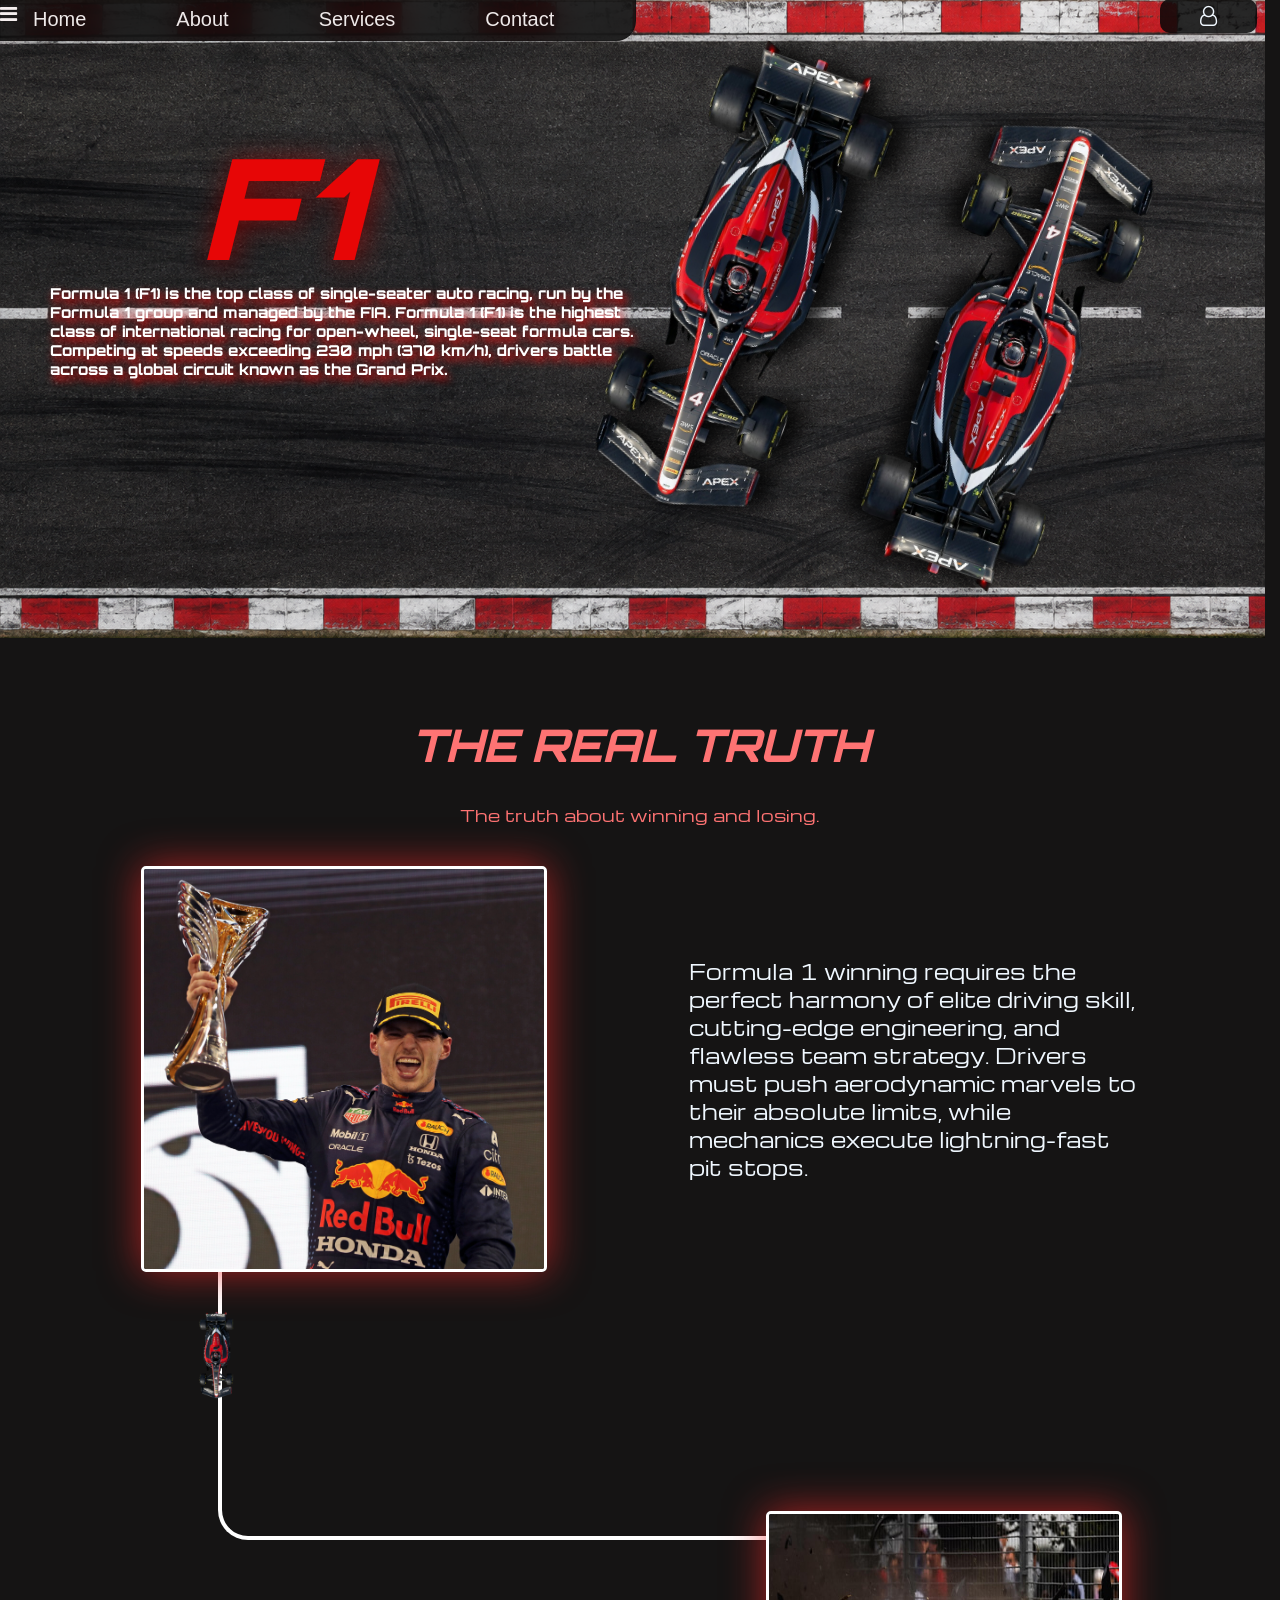
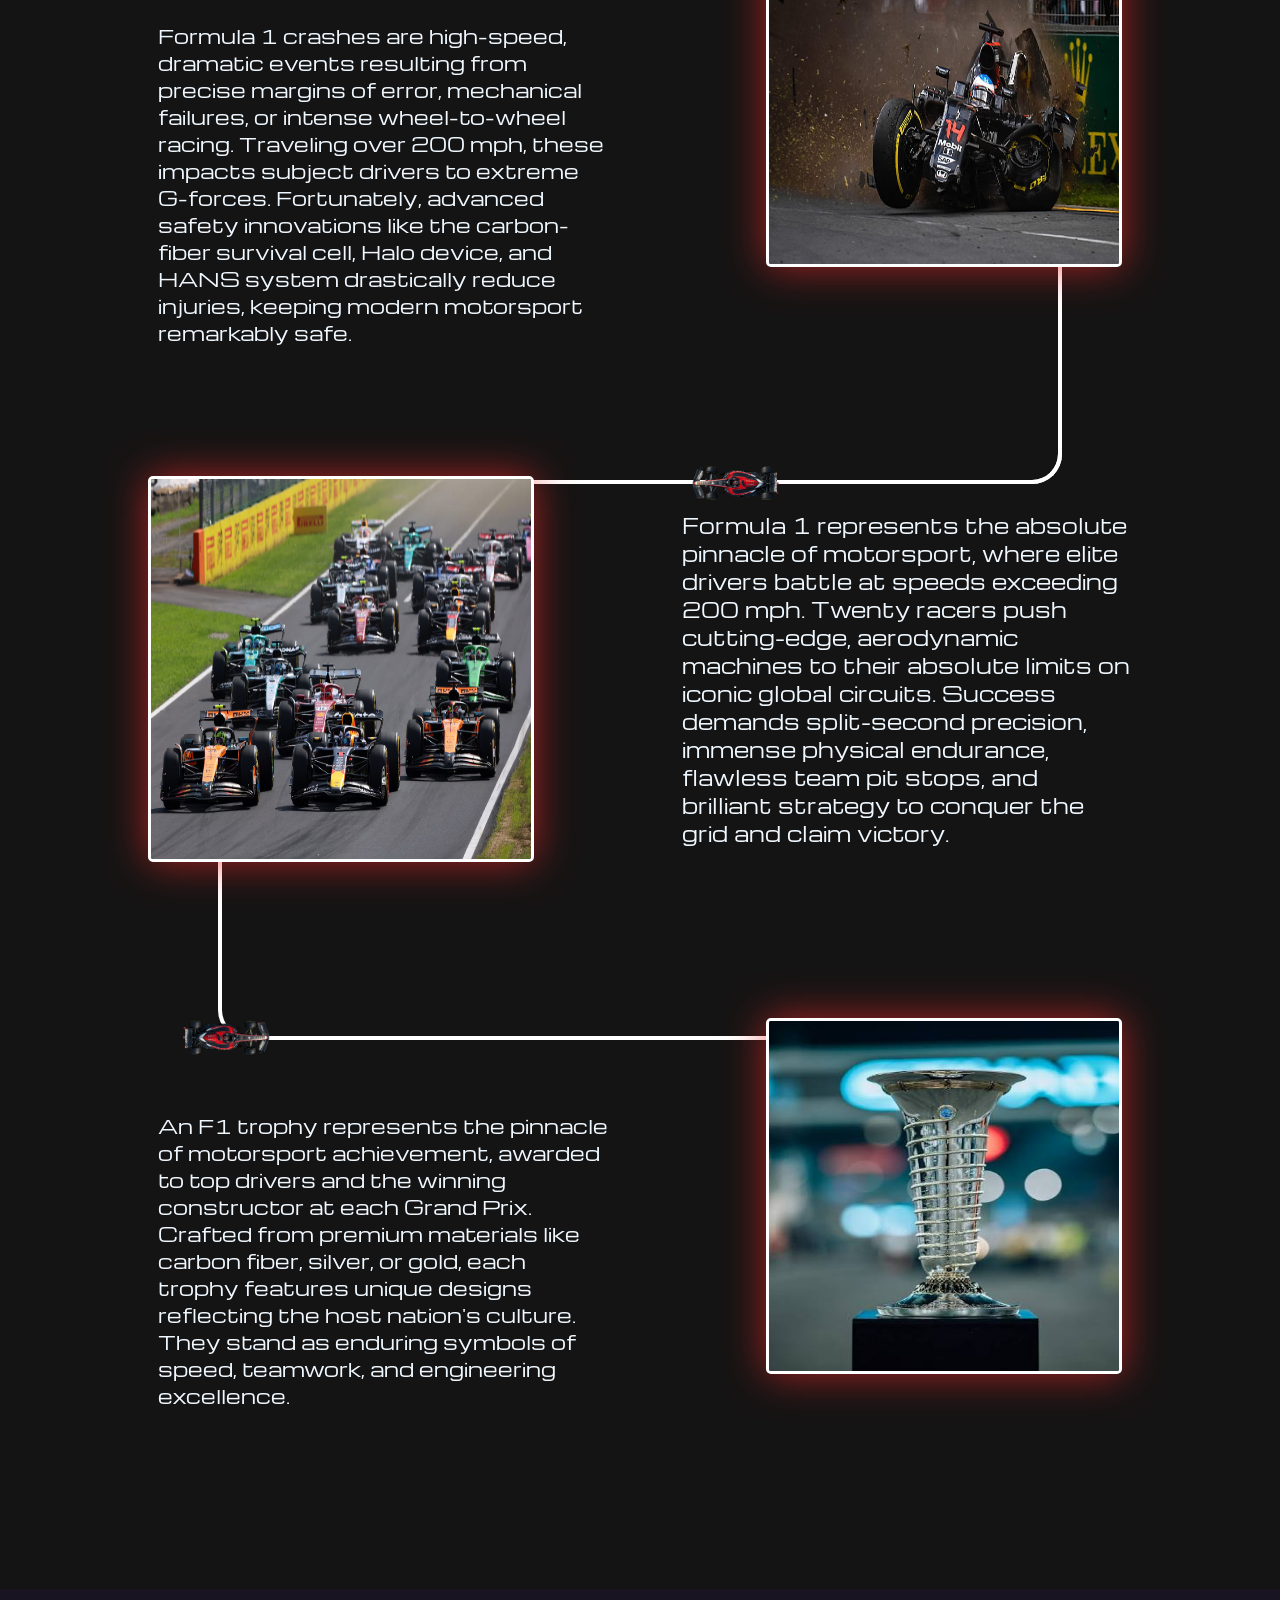
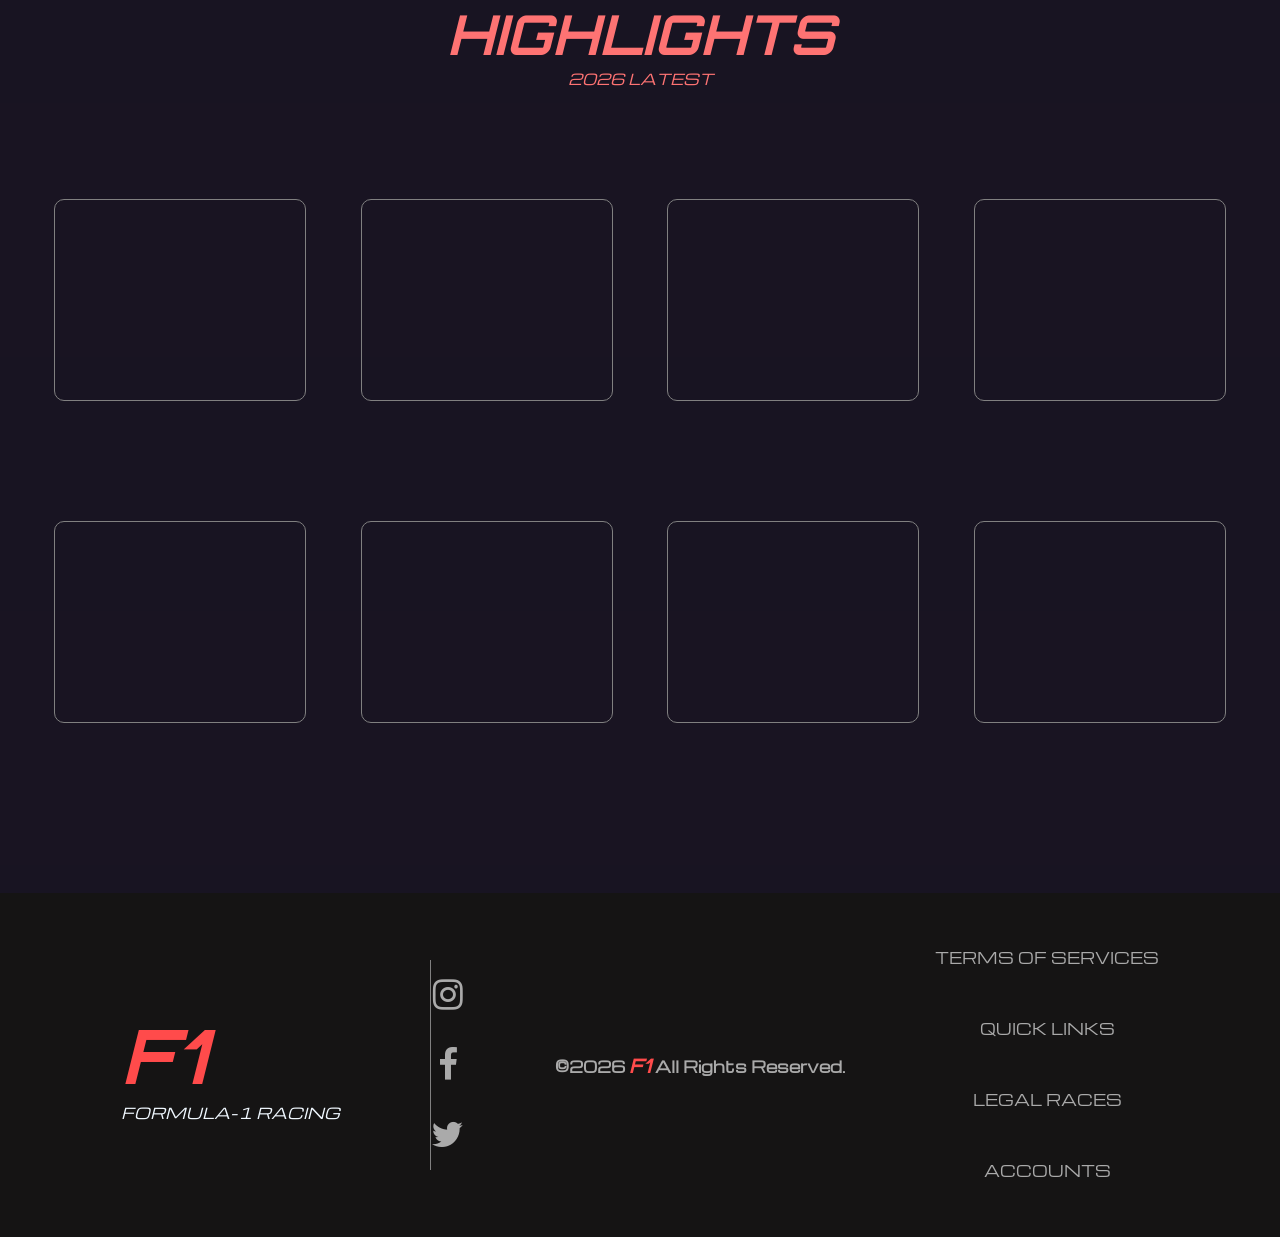
<file: index.html>
<!doctype html>
<html lang="eng">
  <head>
    <link rel="preconnect" href="https://fonts.googleapis.com" />
    <link rel="preconnect" href="https://fonts.gstatic.com" crossorigin />
    <link rel="preconnect" href="https://fonts.googleapis.com" />
    <link rel="preconnect" href="https://fonts.gstatic.com" crossorigin />
    <link
      href="https://fonts.googleapis.com/css2?family=Michroma&display=swap"
      rel="stylesheet"
    />

    <link rel="preconnect" href="https://fonts.googleapis.com" />
    <link rel="preconnect" href="https://fonts.gstatic.com" crossorigin />
    <link
      href="https://fonts.googleapis.com/css2?family=Michroma&family=Orbitron:wght@400..900&display=swap"
      rel="stylesheet"
    />

    <link
      href="https://fonts.googleapis.com/css2?family=Poppins:ital,wght@0,100;0,200;0,300;0,400;0,500;0,600;0,700;0,800;0,900;1,100;1,200;1,300;1,400;1,500;1,600;1,700;1,800;1,900&display=swap"
      rel="stylesheet"
    />
    <link href="style.css" rel="stylesheet" />
    <link
      rel="website icon"
      type="#"
      href="[data-uri]"
    />
    <link
      rel="stylesheet"
      href="https://cdnjs.cloudflare.com/ajax/libs/font-awesome/4.7.0/css/font-awesome.min.css"
    />

    <title>F-ONE| ALL ABOUT F1 RACING</title>
    <meta charset="UTF-8" />
    <meta name="viewport" content="width=device-width, initial-scale=1.0" />
  </head>
  <body class="hero-body">
    <!-- Bootstrap Links -->
    <script src="https://cdn.jsdelivr.net/npm/@popperjs/core@2.11.8/dist/umd/popper.min.js"></script>
    <script src="https://cdn.jsdelivr.net/npm/bootstrap@5.3.8/dist/js/bootstrap.min.js"></script>

    <script>
      const tooltipTriggerList = document.querySelectorAll(
        '[data-bs-toggle="tooltip"]',
      );
      const tooltipList = [...tooltipTriggerList].map(
        (el) => new bootstrap.Tooltip(el),
      );
    </script>

    <!--=========================================================================
                  HERO HEADER SECTION START
=================================================================================-->
    <section class="hero-header">
      <div class="hero-header-content">
        <nav>
          <ul class="nav-links">
            <li><a href="index.html" class="item-nav">Home</a></li>
            <li><a href="#" class="item-nav">About</a></li>
            <li><a href="#" class="item-nav">Services</a></li>
            <li><a href="#" class="item-nav">Contact</a></li>
          </ul>
        </nav>
      </div>
      <div class="account">
        <button id="loginBtn"><i class="fa fa-user-o"></i></button>

        <div class="login-overlay" id="loginPopup">
          <div class="login-box">
            <button class="close-btn" id="closeBtn">&times;</button>

            <h2>Welcome Back</h2>
            <p>Login to continue</p>

            <form>
              <input type="email" placeholder="Email" required />

              <input type="password" placeholder="Password" required />

              <button type="submit" class="login-submit">LOGIN</button>
            </form>

            <a href="#">Forgot Password?</a>

            <p class="signup">
              Don't have an account?
              <a href="sign-up.html">Sign Up</a>
            </p>
          </div>
        </div>
      </div>
    </section>
    <section>
      <div class="nav-icon">
        <i class="fa fa-bars" id="barsOpn" onclick="openNav()"></i>
      </div>
      <div class="scnd-nav" id="scndNav">
        <i class="fa fa-times" id="backBtn" onclick="closeNav()"></i>
        <ul id="scndNavLinks">
          <li><a href="#">News</a></li>
          <li><a href="#">Teams</a></li>
          <li><a href="#">Drivers</a></li>
          <li><a href="#">Schedule</a></li>
          <li><a href="#">Standings</a></li>
        </ul>
      </div>
    </section>

    <!--=========================================================================
                  HERO HEADER SECTION END
=================================================================================-->

    <!--=============================================================
    HERO IMG SECTION START
    ===================================================================-->
    <div>
      <img src="ASSETS/hero img.png" class="hero-img" />
      <h1 class="hello">F1</h1>
      <p class="hello-p" width="200">
        Formula 1 (F1) is the top class of single-seater auto racing, run by the
        Formula 1 group and managed by the FIA. Formula 1 (F1) is the highest
        class of international racing for open-wheel, single-seat formula cars.
        Competing at speeds exceeding 230 mph (370 km/h), drivers battle across
        a global circuit known as the Grand Prix.
      </p>

      <img src="ASSETS/race car.png" class="race-car" />
      <img src="ASSETS/race car.png" class="race-car-2" />
    </div>
    <!--=============================================================
    HERO IMG SECTION START
    ===================================================================-->

    <!--=============================================================
                      ABOUT SECTION START
    ===================================================================-->
    <div class="about-content">
      <h1>THE REAL TRUTH</h1>
      <span>The truth about winning and losing.</span>
    </div>
    <div class="truth-1">
      <img src="ASSETS/winner.jpg" />
      <p>
        Formula 1 winning requires the perfect harmony of elite driving skill,
        cutting-edge engineering, and flawless team strategy. Drivers must push
        aerodynamic marvels to their absolute limits, while mechanics execute
        lightning-fast pit stops.
      </p>
    </div>
    <img src="ASSETS/race car.png" class="destiny-car" />
    <div class="truth-2">
      <img src="ASSETS/crash.jpg" />
      <p>
        Formula 1 crashes are high-speed, dramatic events resulting from precise
        margins of error, mechanical failures, or intense wheel-to-wheel racing.
        Traveling over 200 mph, these impacts subject drivers to extreme
        G-forces. Fortunately, advanced safety innovations like the carbon-fiber
        survival cell, Halo device, and HANS system drastically reduce injuries,
        keeping modern motorsport remarkably safe.
      </p>
    </div>
    <img src="ASSETS/race car.png" class="destiny-car2" />
    <div class="truth-3">
      <img src="ASSETS/racing cars.avif" />
      <p>
        Formula 1 represents the absolute pinnacle of motorsport, where elite
        drivers battle at speeds exceeding 200 mph. Twenty racers push
        cutting-edge, aerodynamic machines to their absolute limits on iconic
        global circuits. Success demands split-second precision, immense
        physical endurance, flawless team pit stops, and brilliant strategy to
        conquer the grid and claim victory.
      </p>
    </div>
    <img src="ASSETS/race car.png" class="destiny-car3" />
    <div class="truth-4">
      <img src="ASSETS/trophy.jpg" />
      <p>
        An F1 trophy represents the pinnacle of motorsport achievement, awarded
        to top drivers and the winning constructor at each Grand Prix. Crafted
        from premium materials like carbon fiber, silver, or gold, each trophy
        features unique designs reflecting the host nation's culture. They stand
        as enduring symbols of speed, teamwork, and engineering excellence.
      </p>
    </div>

    <!--========================================================================
                  HIGHLIGHTS START SECTION
==============================================================================-->
    <div class="high-heading">
      <h1>HIGHLIGHTS</h1>
      <p>2026 LATEST</p>
    </div>

    <div class="highlights">
      <iframe
        width="560"
        height="315"
        src="https://www.youtube.com/embed/fDLHmQCP74A?si=ILPdD5OI-12SVoT7&amp;start=180"
        title="YouTube video player"
        frameborder="0"
        allow="
          accelerometer;
          autoplay;
          clipboard-write;
          encrypted-media;
          gyroscope;
          picture-in-picture;
          web-share;
        "
        referrerpolicy="strict-origin-when-cross-origin"
        allowfullscreen
      ></iframe>

      <iframe
        width="560"
        height="315"
        src="https://www.youtube.com/embed/yzQ5fIJ_oio?si=CVwNlikgCo02WOw5&amp;start=180"
        title="YouTube video player"
        frameborder="0"
        allow="
          accelerometer;
          autoplay;
          clipboard-write;
          encrypted-media;
          gyroscope;
          picture-in-picture;
          web-share;
        "
        referrerpolicy="strict-origin-when-cross-origin"
        allowfullscreen
      ></iframe>

      <iframe
        width="560"
        height="315"
        src="https://www.youtube.com/embed/4fEPDC9rfKM?si=ajoibql2-fFenAQ2&amp;start=120"
        title="YouTube video player"
        frameborder="0"
        allow="
          accelerometer;
          autoplay;
          clipboard-write;
          encrypted-media;
          gyroscope;
          picture-in-picture;
          web-share;
        "
        referrerpolicy="strict-origin-when-cross-origin"
        allowfullscreen
      ></iframe>

      <iframe
        width="560"
        height="315"
        src="https://www.youtube.com/embed/AzdRpsRGeqI?si=3UN6foywX3qi9cqU&amp;start=240"
        title="YouTube video player"
        frameborder="0"
        allow="
          accelerometer;
          autoplay;
          clipboard-write;
          encrypted-media;
          gyroscope;
          picture-in-picture;
          web-share;
        "
        referrerpolicy="strict-origin-when-cross-origin"
        allowfullscreen
      ></iframe>
    </div>

    <div class="highlights2">
      <iframe
        width="560"
        height="315"
        src="https://www.youtube.com/embed/fDLHmQCP74A?si=ILPdD5OI-12SVoT7&amp;start=180"
        title="YouTube video player"
        frameborder="0"
        allow="
          accelerometer;
          autoplay;
          clipboard-write;
          encrypted-media;
          gyroscope;
          picture-in-picture;
          web-share;
        "
        referrerpolicy="strict-origin-when-cross-origin"
        allowfullscreen
      ></iframe>

      <iframe
        width="560"
        height="315"
        src="https://www.youtube.com/embed/yzQ5fIJ_oio?si=CVwNlikgCo02WOw5&amp;start=180"
        title="YouTube video player"
        frameborder="0"
        allow="
          accelerometer;
          autoplay;
          clipboard-write;
          encrypted-media;
          gyroscope;
          picture-in-picture;
          web-share;
        "
        referrerpolicy="strict-origin-when-cross-origin"
        allowfullscreen
      ></iframe>

      <iframe
        width="560"
        height="315"
        src="https://www.youtube.com/embed/4fEPDC9rfKM?si=ajoibql2-fFenAQ2&amp;start=120"
        title="YouTube video player"
        frameborder="0"
        allow="
          accelerometer;
          autoplay;
          clipboard-write;
          encrypted-media;
          gyroscope;
          picture-in-picture;
          web-share;
        "
        referrerpolicy="strict-origin-when-cross-origin"
        allowfullscreen
      ></iframe>

      <iframe
        width="560"
        height="315"
        src="https://www.youtube.com/embed/AzdRpsRGeqI?si=3UN6foywX3qi9cqU&amp;start=240"
        title="YouTube video player"
        frameborder="0"
        allow="
          accelerometer;
          autoplay;
          clipboard-write;
          encrypted-media;
          gyroscope;
          picture-in-picture;
          web-share;
        "
        referrerpolicy="strict-origin-when-cross-origin"
        allowfullscreen
      ></iframe>
    </div>
    <!--=============================================================================
                            HIGHLIGHTS SECTION END
    ================================================================================-->

    <!--=============================================================================
                            FOOTER SECTION START
    ================================================================================-->

    <footer class="footer">
      <div class="footer-links">
        <h1>F1</h1>
        <p>FORMULA-1 RACING</p>
      </div>
      <div class="social-links">
        <i class="fa fa-instagram"></i>
        <i class="fa fa-facebook"></i>
        <i class="fa fa-twitter"></i>
      </div>
      <h1>&copy2026 <span>F1</span> All Rights Reserved.</h1>

      <div class="services">
        <span><a href="#">TERMS OF SERVICES</a></span>
        <span><a href="#">QUICK LINKS</a></span>
        <span><a href="#">LEGAL RACES</a></span>
        <span><a href="sign-up.html">ACCOUNTS</a></span>
      </div>
    </footer>

    <!--========================================================================-->
    <script src="home.js"></script>
    <!--====================================================================-->
  </body>
</html>
</file>
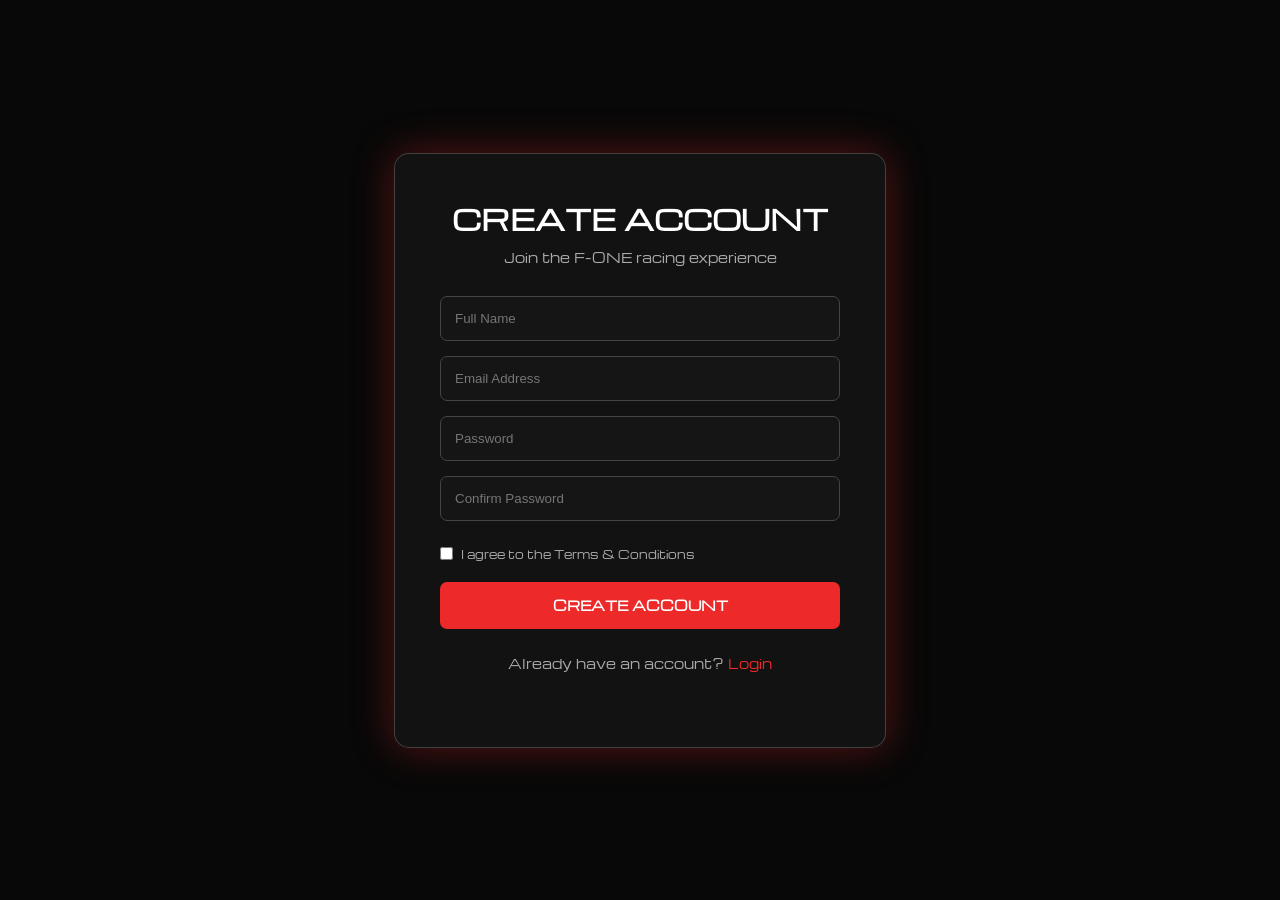
<file: sign-up.html>
<!doctype html>
<html lang="en">
  <head>
    <link rel="preconnect" href="https://fonts.googleapis.com" />
    <link rel="preconnect" href="https://fonts.gstatic.com" crossorigin />
    <link rel="preconnect" href="https://fonts.googleapis.com" />
    <link rel="preconnect" href="https://fonts.gstatic.com" crossorigin />
    <link
      href="https://fonts.googleapis.com/css2?family=Michroma&display=swap"
      rel="stylesheet"
    />

    <link rel="preconnect" href="https://fonts.googleapis.com" />
    <link rel="preconnect" href="https://fonts.gstatic.com" crossorigin />
    <link
      href="https://fonts.googleapis.com/css2?family=Michroma&family=Orbitron:wght@400..900&display=swap"
      rel="stylesheet"
    />

    <link
      href="https://fonts.googleapis.com/css2?family=Poppins:ital,wght@0,100;0,200;0,300;0,400;0,500;0,600;0,700;0,800;0,900;1,100;1,200;1,300;1,400;1,500;1,600;1,700;1,800;1,900&display=swap"
      rel="stylesheet"
    />

    <meta charset="UTF-8" />
    <meta name="viewport" content="width=device-width, initial-scale=1.0" />

    <title>Sign Up | F-ONE</title>

    <link href="style.css" rel="stylesheet" />
  </head>

  <body class="signup-body">
    <div class="signup-box">
      <h1>CREATE ACCOUNT</h1>

      <p>Join the F-ONE racing experience</p>

      <form>
        <input type="text" placeholder="Full Name" required />

        <input type="email" placeholder="Email Address" required />

        <input type="password" placeholder="Password" required />

        <input type="password" placeholder="Confirm Password" required />

        <label class="terms">
          <input type="checkbox" required />
          I agree to the Terms & Conditions
        </label>

        <button type="submit">CREATE ACCOUNT</button>
      </form>

      <p class="login-text">
        Already have an account?
        <a href="index.html">Login</a>
      </p>
    </div>
  </body>
</html>
</file>
<file: style.css>
* {
  margin: 0;
  padding: 0;
}
/*==========================================================
HERO HEADER SECTION  NAVBAR START
=============================================================*/
body {
  background-color: rgb(21, 20, 20);
}
.hero-header-content {
  display: flex;
  position: relative;
  justify-content: space-between;
  align-items: start;
  padding: 1rem 2rem;
  justify-content: left;
  align-items: center;
  backdrop-filter: blur(16px);
  background-color: rgba(8, 8, 8, 0.85);
  border: 1px solid rgba(0, 0, 0, 0.132);
  height: 10px;
  width: 570px;
  top: -3px;
  border-radius: 0 0px 20px 0;
}

.account > button {
  background-color: rgba(8, 8, 8, 0.85);
  opacity: 0;
  transform: translateY(-20px);
  animation: dropIn 0.6s ease-out forwards;
  position: absolute;
  padding: 7px 40px;
  border-radius: 10px;
  margin-left: 1160px;
  font-size: 20px;
  top: -1px;
  color: aliceblue;
  border-style: none;
  display: flex;
}
.account > button:hover {
  transition: 0.2s ease-in-out;
  color: rgb(237, 41, 41);
  text-decoration: 1px underline;
}

/* Dark background behind popup */
.login-overlay {
  position: fixed;
  inset: 0;

  background: rgba(0, 0, 0, 0.75);

  display: flex;
  justify-content: center;
  align-items: center;

  opacity: 0;
  visibility: hidden;

  transition: 0.3s;

  z-index: 9999;
}

/* Popup active */
.login-overlay.active {
  opacity: 1;
  visibility: visible;
}

/* Login box */
.login-box {
  width: 380px;
  padding: 40px;

  background: #111;

  border: 1px solid rgba(255, 255, 255, 0.2);
  border-radius: 15px;
  font-family: michroma;
  text-align: center;

  box-shadow: 0 0 30px rgba(255, 0, 0, 0.35);

  transform: scale(0.8);

  transition: 0.3s;
}

/* Popup animation */
.login-overlay.active .login-box {
  transform: scale(1);
}

.login-box h2 {
  color: white;
  font-size: 30px;
  margin-bottom: 10px;
}

.login-box p {
  color: #aaa;
}

/* Inputs */
.login-box input {
  width: 100%;
  box-sizing: border-box;

  padding: 14px;

  margin: 10px 0;

  background: #1c1c1c;

  border: 1px solid #444;
  border-radius: 8px;

  color: white;

  outline: none;
}

.login-box input:focus {
  border-color: red;
}

/* Login button */
.login-submit {
  width: 100%;

  padding: 14px;

  margin-top: 15px;

  border: none;
  border-radius: 8px;

  background: #e63939;

  color: white;

  font-size: 16px;
  font-weight: bold;

  cursor: pointer;

  transition: 0.3s;
}

.login-submit:hover {
  background: #ff5555;
}

/* Close button */
.close-btn {
  position: absolute;

  top: 15px;
  right: 20px;

  background: none;
  border: none;

  color: white;

  font-size: 30px;

  cursor: pointer;
}

/* Links */
.login-box a {
  color: #ff4b4b;
  text-decoration: none;
}

.signup {
  margin-top: 20px;
}

/*  SIGN-UP */

.signup-body {
  min-height: 100vh;

  display: flex;
  justify-content: center;
  align-items: center;

  background: #080808;

  font-family: michroma;
}

/* SIGNUP BOX */

.signup-box {
  width: 400px;

  padding: 45px;

  background: rgba(20, 20, 20, 0.95);

  border: 1px solid rgba(255, 255, 255, 0.2);

  border-radius: 15px;

  box-shadow: 0 0 40px rgba(237, 41, 41, 0.35);

  text-align: center;
}

/* HEADING */

.signup-box h1 {
  color: white;

  font-size: 28px;

  margin-bottom: 10px;
}

.signup-box > p {
  color: #aaa;

  font-size: 13px;

  margin-bottom: 30px;
}

/* INPUTS */

.signup-box input[type="text"],
.signup-box input[type="email"],
.signup-box input[type="password"] {
  width: 100%;

  box-sizing: border-box;

  padding: 14px;

  margin-bottom: 15px;

  background: #151515;

  border: 1px solid #444;

  border-radius: 7px;

  color: white;

  outline: none;
}

.signup-box input:focus {
  border-color: #ed2929;
}

/* TERMS */

.terms {
  display: flex;

  align-items: center;

  gap: 8px;

  color: #aaa;

  font-size: 11px;

  margin: 10px 0 20px;
}

.terms input {
  width: auto;
}

/* BUTTON */

.signup-box button {
  width: 100%;

  padding: 14px;

  border: none;

  border-radius: 7px;

  background: #ed2929;

  color: white;

  font-family: michroma;

  font-weight: bold;

  cursor: pointer;

  transition: 0.3s;
}

.signup-box button:hover {
  background: #ff4444;

  box-shadow: 0 0 20px rgba(237, 41, 41, 0.5);
}

/* LOGIN LINK */

.login-text {
  margin-top: 25px;

  color: #aaa;

  font-size: 12px;
}

.login-text a {
  color: #ed2929;

  text-decoration: none;
}

.login-text a:hover {
  text-decoration: underline;
}

.nav-links {
  display: flex;
  list-style: none;
  gap: 90px;
  text-decoration: none;
  flex-direction: row;
  text-align: center;
  align-items: center;
  justify-content: left;
}
.nav-links > li > a {
  display: block;
  flex-direction: row;
  text-align: center;
  text-decoration: none;
  list-style: none;
  align-items: center;
  justify-content: center;
  font-size: 20px;
  font-family: "Segoe UI", Tahoma, Geneva, Verdana, sans-serif;
  color: rgb(238, 233, 233);
  font-weight: 500;
}
.nav-links > li > a:hover {
  transition: 0.2s ease-in-out;
  color: rgb(237, 41, 41);
  text-decoration: 1px underline;
}
.item-nav {
  opacity: 0;
  transform: translateY(-20px);
  animation: dropIn 0.6s ease-out forwards;
}
.item-nav:nth-child(1) {
  animation-delay: 0s;
}
.item-nav:nth-child(2) {
  animation-delay: 1s;
}
.item-nav:nth-child(3) {
  animation-delay: 2s;
}

.item-nav:nth-child(4) {
  animation-delay: 3s;
}

/*==========================================================
HERO HEADER SECTION  NAVBAR END
=============================================================*/

/*==========================================================
               HERO IMG SECTION START
=============================================================*/

.hero-img {
  position: relative;
  width: 1265px;
  height: 650px;

  top: -56px;
  overflow: hidden;
  object-fit: cover;
  z-index: -1;
}
.hello {
  color: rgb(231, 6, 6);
  font-size: 140px;
  position: relative;
  top: -580px;
  margin-left: 199px;
  font-variant: small-caps;
  font-weight: 900;
  font-family: orbitron;
  font-style: italic;
  text-shadow: 3px 2px 26px rgb(109, 11, 11);
  animation: dropIn 1.5s ease-out forwards;
}
.hello-p {
  color: rgb(255, 255, 255);
  text-shadow: 3px 5px 9px rgb(236, 14, 14);

  font-size: 15px;
  font-weight: 800;
  font-family: orbitron;
  position: relative;
  top: -590px;
  width: 600px;
  margin-left: 50px;
  animation: appear 2.5s ease-in-out forwards;
}

.race-car {
  position: relative;
  rotate: -70deg;
  transform: scale(0.8);
  height: 380px;
  top: -880px;
  left: 400px;
  animation: carEnter 1.8s cubic-bezier(0.16, 1, 0.3, 1) forwards;
  filter: drop-shadow(7px 19px 12px rgba(0, 0, 0, 0.8));
}
.race-car-2 {
  position: relative;
  rotate: 109deg;
  transform: scale(0.8);
  height: 380px;
  top: -1340px;
  left: 670px;
  animation: carEnter2 1.8s cubic-bezier(0.16, 1, 0.3, 1) forwards;
  filter: drop-shadow(7px 19px 12px rgba(0, 0, 0, 0.8));
}
/*==========================================================
             HERO IMG SECTION  END 
=============================================================*/

/*==========================================================
                  ABOUT SECTION START
=============================================================*/
.about-content {
  color: rgb(254, 115, 115);
  text-align: center;
  margin-top: -1020px;
  font-family: michroma;
}
.about-content > h1 {
  font-weight: 800;
  font-family: orbitron;
  font-size: 45px;
  margin-bottom: 30px;
  font-style: italic;
}
.about-content > span {
  font-weight: 100;
}
.truth-1 {
  display: flex;
  flex-direction: row;
  justify-content: space-evenly;
  align-items: center;
  margin-top: 40px;
  position: relative;
}
.truth-1::after {
  content: "";
  position: absolute;
  width: 55%;
  height: 420px;
  left: 17%;
  top: 250px;
  border-left: 4px solid white;
  border-bottom: 4px solid white;

  border-radius: 0 0 0 30px;
  z-index: -1;
}
.truth-1 > img {
  border-radius: 5px;
  width: 400px;
  height: 400px;
  box-shadow: 0 0 40px rgba(237, 41, 41, 0.7);
  border: 3px solid white;
}
.truth-1 > p {
  width: 450px;
  font-size: 20px;
  font-weight: 400;
  color: aliceblue;
  font-family: michroma;
}

.destiny-car {
  width: 100px;
  transform: rotate(-90deg);
  left: 166px;
  top: 1327px;
  position: absolute;
  z-index: 9;
  animation: go1 4s ease-out infinite;
}

.destiny-car2 {
  width: 100px;
  transform: rotate(-0deg);
  left: 686px;
  top: 2055px;
  position: absolute;
  z-index: 9;
  animation: go2 4s linear infinite;
}
.destiny-car3 {
  width: 100px;
  transform: rotate(180deg);
  left: 176px;
  top: 2610px;
  position: absolute;
  z-index: 9;
  animation: go 4s linear infinite;
}

.truth-2 {
  display: flex;
  flex-direction: row-reverse;
  justify-content: space-evenly;
  align-items: center;
  margin-top: 300px;
}
.truth-2::after {
  content: "";
  position: absolute;
  width: 55%;
  height: 330px;
  right: 17%;
  top: 1750px;
  border-right: 4px solid white;
  border-bottom: 4px solid white;

  border-radius: 0 0 30px 0;
  z-index: -1;
}

.truth-2 > img {
  border-radius: 5px;
  width: 350px;
  height: 350px;
  box-shadow: 0 0 40px rgba(237, 41, 41, 0.7);
  margin-top: -140px;
  border: 3px solid white;
}
.truth-2 > p {
  width: 450px;
  font-size: 19px;
  font-weight: 400;
  color: aliceblue;
  font-family: michroma;
  margin-top: 50px;
}

.truth-3 {
  display: flex;
  flex-direction: row;
  justify-content: space-evenly;
  align-items: center;
  margin-top: 40px;
  position: relative;
}
.truth-3::after {
  content: "";
  position: absolute;
  width: 55%;
  height: 400px;
  left: 17%;
  top: 250px;
  border-left: 4px solid white;
  border-bottom: 4px solid white;

  border-radius: 0 0 0 30px;
  z-index: -1;
}
.truth-3 > img {
  border-radius: 5px;
  width: 380px;
  height: 380px;
  box-shadow: 0 0 40px rgba(237, 41, 41, 0.7);
  margin-top: 90px;
  border: 3px solid white;
}
.truth-3 > p {
  width: 450px;
  font-size: 20px;
  font-weight: 400;
  color: aliceblue;
  font-family: michroma;
  margin-top: 110px;
}

.truth-4 {
  display: flex;
  flex-direction: row-reverse;
  justify-content: space-evenly;
  align-items: center;
  margin-top: 300px;
}
.truth-4::after {
  content: "";
  position: absolute;
  width: 55%;
  height: 330px;
  right: 17%;
  top: 1750px;
  border-right: 4px solid white;
  border-bottom: 4px solid white;

  border-radius: 0 0 30px 0;
  z-index: -1;
}

.truth-4 > img {
  border-radius: 5px;
  width: 350px;
  height: 350px;
  box-shadow: 0 0 40px rgba(237, 41, 41, 0.7);
  margin-top: -180px;
  border: 3px solid white;
}
.truth-4 > p {
  width: 450px;
  font-size: 19px;
  font-weight: 400;
  color: aliceblue;
  font-family: michroma;
  margin-top: -50px;
}
/*==========================================================
                  ABOUT SECTION END
=============================================================*/

/*==========================================================
                  HIGHLIGHTS SECTION START
=============================================================*/
.highlights {
  display: flex;
  flex-direction: row;
  box-sizing: border-box;
  justify-content: space-evenly;
  align-items: center;
  margin-top: 90px;
  background-color: rgba(31, 20, 59, 0.365);
  padding-top: 210px;
  padding-bottom: 170px;
}
.highlights2 {
  display: flex;
  flex-direction: row-reverse;
  box-sizing: border-box;
  justify-content: space-evenly;
  align-items: center;

  background-color: rgba(31, 20, 59, 0.365);

  padding-bottom: 170px;
}

.highlights2 > iframe {
  width: 250px;
  height: 200px;
  border: 1px solid grey;
  border-radius: 10px;
  z-index: 2;
  transition: 0.2s ease-in-out;
  margin-top: -50px;
}
.highlights2 > iframe:hover {
  transform: scale(1.1, 1.1);
  box-shadow: 0 0 20px red;
}

.high-heading {
  text-align: center;
  position: relative;
  top: 190px;
}
.high-heading > h1 {
  font-family: orbitron;
  font-size: 55px;
  font-style: italic;
  color: rgb(254, 115, 115);
}
.high-heading > p {
  color: rgb(254, 115, 115);
  font-style: italic;
  font-family: michroma;
  font-size: 15px;
}

.highlights > iframe {
  width: 250px;
  height: 200px;
  border: 1px solid grey;
  border-radius: 10px;
  z-index: 2;
  transition: 0.2s ease-in-out;
}
.highlights > iframe:hover {
  transform: scale(1.1, 1.1);
  box-shadow: 0 0 20px red;
}
/*===============================================
           FOOTER STARTS SECTION
===============================================*/
.footer {
  display: flex;
  flex-direction: row;
  justify-content: space-evenly;
  align-items: center;
  padding: 30px;
}

.footer > h1 {
  color: #aaa;
  font-family: michroma;
  font-size: 15px;
}
.footer > h1 > span {
  color: #ff4b4b;
  font-family: orbitron;
  font-style: italic;
  font-size: 20px;
}
.footer-links > h1 {
  font-family: orbitron;
  font-size: 75px;
  font-style: italic;
  color: #ff4b4b;
}
.footer-links > p {
  color: aliceblue;
  font-size: 15px;
  font-style: italic;
  font-family: michroma;
}
.social-links {
  display: flex;
  flex-wrap: wrap;
  flex-direction: column;
  justify-content: space-around;
  align-items: center;
  border-left: 1px solid grey;
}
.social-links > i {
  font-size: 35px;
  color: #aaa;
  line-height: 70px;
}
.social-links > i:hover {
  color: #ff4b4b;
}

.services {
  display: flex;
  flex-direction: column;
  justify-content: space-evenly;
  align-items: center;
  line-height: 70px;
}
.services > span > a {
  text-decoration: none;
  list-style-type: disc;
  color: #aaa;
  font-family: michroma;
  font-size: 15px;
}
.services > span > a:hover {
  color: #ff4b4b;
  text-decoration: underline;
}

/*==================================================================
         ANIMATION RACECAR HERO SECTION
===================================================================*/
@keyframes carEnter {
  0% {
    top: -1999px;
  }
  60% {
    opacity: 1;
  }
  100% {
    top: -880px;
  }
}
@keyframes carEnter2 {
  0% {
    top: 90px;
    right: -240px;
    opacity: 0;
  }
  60% {
    opacity: 1;
  }
  100% {
    top: -1190px;

    opacity: 1;
  }
}
@keyframes dropIn {
  from {
    opacity: 0;
    transform: translateY(-20px);
  }
  to {
    opacity: 1;
    transform: translateY(0);
  }
}
@keyframes appear {
  from {
    opacity: 0;
  }
  to {
    opacity: 1;
  }
}
@keyframes go {
  from {
    opacity: 10;
    left: 180px;
  }
  to {
    opacity: 0;
    left: 716px;
  }
}
@keyframes go1 {
  from {
    opacity: 10;
    margin-top: -40px;
  }
  to {
    margin-top: 150px;
    opacity: 0;
  }
}

@keyframes go2 {
  from {
    opacity: 10;
    left: 900px;
  }
  to {
    opacity: 0;
    left: 450px;
  }
}

/*==========================================================
                 MOBILE RESPONSIVE SECTION
                 ADDED — ORIGINAL CSS UNCHANGED
==========================================================*/

@media (max-width: 768px) {
  body {
    overflow-x: hidden;
  }

  /* NAVBAR */
  .hero-header-content {
    width: 100%;
    height: auto;
    min-height: 10px;
    box-sizing: border-box;
    padding: 1rem;
    flex-wrap: wrap;
    gap: 15px;
  }

  .nav-links {
    width: 100%;
    gap: 20px;
    flex-wrap: wrap;
    justify-content: center;
  }

  .nav-links > li > a {
    font-size: 15px;
  }

  .account > button {
    position: static;
    margin-left: auto;
    padding: 7px 18px;
    font-size: 15px;
  }

  /* LOGIN POPUP */
  .login-box {
    width: calc(100% - 40px);
    max-width: 380px;
    padding: 30px 20px;
    box-sizing: border-box;
  }

  .login-box h2 {
    font-size: 24px;
  }

  /* SIGNUP */
  .signup-box {
    width: calc(100% - 40px);
    max-width: 400px;
    padding: 30px 20px;
    box-sizing: border-box;
  }

  /* HERO */
  .hero-img {
    width: 100%;
    height: 500px;
    top: -20px;
  }

  .hello {
    font-size: clamp(55px, 16vw, 100px);
    top: -450px;
    margin-left: 5vw;
  }

  .hello-p {
    width: calc(100% - 40px);
    font-size: 12px;
    top: -455px;
    margin-left: 20px;
  }

  .race-car {
    height: 250px;
    top: -650px;
    left: 25%;
  }

  .race-car-2 {
    height: 250px;
    top: -950px;
    left: 45%;
  }

  /* ABOUT */
  .about-content {
    margin-top: -700px;
    padding: 0 20px;
    box-sizing: border-box;
  }

  .about-content > h1 {
    font-size: 32px;
  }

  .truth-1,
  .truth-2,
  .truth-3,
  .truth-4 {
    flex-direction: column;
    gap: 30px;
    margin-top: 80px;
  }

  .truth-1::after,
  .truth-2::after,
  .truth-3::after,
  .truth-4::after {
    display: none;
  }

  .truth-1 > img,
  .truth-2 > img,
  .truth-3 > img,
  .truth-4 > img {
    width: min(85vw, 350px);
    height: auto;
    aspect-ratio: 1 / 1;
    margin-top: 0;
    box-sizing: border-box;
  }

  .truth-1 > p,
  .truth-2 > p,
  .truth-3 > p,
  .truth-4 > p {
    width: min(90vw, 450px);
    font-size: 15px;
    line-height: 1.7;
    margin-top: 0;
  }

  /* DECORATIVE CARS */
  .destiny-car,
  .destiny-car2,
  .destiny-car3 {
    display: none;
  }

  /* HIGHLIGHTS */
  .highlights,
  .highlights2 {
    flex-direction: column;
    gap: 40px;
    padding: 120px 20px 100px;
    box-sizing: border-box;
  }

  .high-heading {
    top: 80px;
    padding: 0 20px;
  }

  .high-heading > h1 {
    font-size: 38px;
  }

  .high-heading > p {
    font-size: 12px;
  }

  .highlights > iframe,
  .highlights2 > iframe {
    width: min(90vw, 350px);
    height: 220px;
    margin-top: 0;
  }

  .highlights > iframe:hover,
  .highlights2 > iframe:hover {
    transform: none;
  }

  /* FOOTER */
  .footer {
    flex-direction: column;
    gap: 40px;
    padding: 40px 20px;
    text-align: center;
    box-sizing: border-box;
  }

  .footer > h1 {
    font-size: 13px;
  }

  .footer-links > h1 {
    font-size: 48px;
  }

  .footer-links > p {
    font-size: 12px;
  }

  .social-links {
    flex-direction: row;
    width: 100%;
    justify-content: center;
    gap: 25px;
    border-left: none;
    border-top: 1px solid grey;
    padding-top: 20px;
  }

  .social-links > i {
    font-size: 28px;
    line-height: normal;
  }

  .services {
    line-height: 40px;
  }

  .services > span > a {
    font-size: 13px;
  }
}

/* SMALL PHONES */
@media (max-width: 480px) {
  .hero-header-content {
    padding: 0.75rem;
    display: none;
  }

  .nav-links {
    gap: 12px;
    display: none;
  }

  /* Dark background behind popup */
  .login-overlay {
    position: fixed;
    inset: 0;

    background: rgba(0, 0, 0, 0.75);

    display: flex;
    justify-content: center;
    align-items: center;

    opacity: 0;
    visibility: hidden;

    transition: 0.3s;

    z-index: 9999;
  }

  /* Popup active */
  .login-overlay.active {
    opacity: 1;
    visibility: visible;
  }

  /* Login box */
  .login-box {
    width: 380px;
    padding: 40px;

    background: #111;

    border: 1px solid rgba(255, 255, 255, 0.2);
    border-radius: 15px;
    font-family: michroma;
    text-align: center;

    box-shadow: 0 0 30px rgba(255, 0, 0, 0.35);

    transform: scale(0.8);

    transition: 0.3s;
  }

  /* Popup animation */
  .login-overlay.active .login-box {
    transform: scale(1);
  }

  .login-box h2 {
    color: white;
    font-size: 30px;
    margin-bottom: 10px;
  }

  .login-box p {
    color: #aaa;
  }

  /* Inputs */
  .login-box input {
    width: 100%;
    box-sizing: border-box;

    padding: 14px;

    margin: 10px 0;

    background: #1c1c1c;

    border: 1px solid #444;
    border-radius: 8px;

    color: white;

    outline: none;
  }

  .login-box input:focus {
    border-color: red;
  }

  /* Login button */
  .login-submit {
    width: 100%;

    padding: 14px;

    margin-top: 15px;

    border: none;
    border-radius: 8px;

    background: #e63939;

    color: white;

    font-size: 16px;
    font-weight: bold;

    cursor: pointer;

    transition: 0.3s;
  }

  .login-submit:hover {
    background: #ff5555;
  }

  /* Close button */
  .close-btn {
    position: absolute;

    top: 15px;
    right: 20px;

    background: none;
    border: none;

    color: white;

    font-size: 30px;

    cursor: pointer;
  }

  /* Links */
  .login-box a {
    color: #ff4b4b;
    text-decoration: none;
  }

  .signup {
    margin-top: 20px;
  }

  .nav-links > li > a {
    font-size: 13px;
  }

  .account > button {
    padding: 6px 12px;
    font-size: 13px;
    background-color: none;
  }

  .hero-img {
    height: 430px;
  }

  .hello {
    top: -390px;
    margin-left: 20px;
    font-size: 52px;
  }

  .hello-p {
    top: -400px;
    margin-left: 20px;
    width: calc(100% - 40px);
    font-size: 10px;
  }

  .race-car {
    width: 290px;
    height: 170px;
    animation: none;
    position: relative;
    left: 30px;
    margin-top: 246px;
    animation: carEnter 1.8s cubic-bezier(0.16, 1, 0.3, 1) forwards;
    filter: drop-shadow(7px 19px 12px rgba(0, 0, 0, 0.8));
  }

  .race-car-2 {
    width: 290px;
    height: 170px;
    animation: none;
    position: relative;
    left: 160px;
    margin-top: 156px;
    animation: carEnter2 1.8s cubic-bezier(0.16, 1, 0.3, 1) forwards;
    filter: drop-shadow(7px 19px 12px rgba(0, 0, 0, 0.8));
  }
  @keyframes carEnter {
    0% {
      top: -1999px;
    }
    60% {
      opacity: 1;
    }
    100% {
      top: -630px;
    }
  }
  @keyframes carEnter2 {
    0% {
      top: 90px;
      right: -240px;
      opacity: 0;
    }
    60% {
      opacity: 1;
    }
    100% {
      top: -950px;

      opacity: 1;
    }
  }

  .about-content {
    margin-top: -600px;
    padding: 0 15px;
  }

  .about-content > h1 {
    font-size: 27px;
  }

  .truth-1,
  .truth-2,
  .truth-3,
  .truth-4 {
    margin-top: 60px;
  }

  .truth-1 > img,
  .truth-2 > img,
  .truth-3 > img,
  .truth-4 > img {
    width: min(85vw, 300px);
  }

  .truth-1 > p,
  .truth-2 > p,
  .truth-3 > p,
  .truth-4 > p {
    width: 90vw;
    font-size: 13px;
    line-height: 1.8;
  }

  .highlights,
  .highlights2 {
    padding-left: 15px;
    padding-right: 15px;
  }

  .high-heading > h1 {
    font-size: 30px;
  }

  .highlights > iframe,
  .highlights2 > iframe {
    width: 90vw;
    height: 200px;
  }

  .footer-links > h1 {
    font-size: 38px;
  }
}

.scnd-nav {
  display: flex;
  position: relative;
  justify-content: space-between;
  align-items: start;
  padding: 1rem 2rem;
  justify-content: left;
  align-items: center;
  backdrop-filter: blur(16px);
  background-color: rgba(8, 8, 8, 0.85);
  border: 1px solid rgba(0, 0, 0, 0.132);
  height: 10px;
  width: 570px;
  top: -3px;
  border-radius: 0px 0px 20px 0;
}
.scnd-nav > ul > li > a {
  color: #f4eeee;
  display: flex;
  flex-direction: row;
  text-align: center;
  text-decoration: none;
  list-style: none;
  align-items: center;
  justify-content: center;
  font-size: 20px;
  font-family: "Segoe UI", Tahoma, Geneva, Verdana, sans-serif;
  color: rgb(238, 233, 233);
  font-weight: 500;
}
.scnd-nav {
  backdrop-filter: blur(16px);
  background-color: transparent;
  width: 250px;
  height: 400px;
  line-height: 90px;
  list-style-type: none;
  padding: 30px;
  display: none;
  z-index: 9999;
  position: absolute;
}
.scnd-nav > ul > li > a:hover {
  transition: 0.2s ease-in-out;
  color: rgb(237, 41, 41);
  text-decoration: 1px underline;
}
#backBtn {
  position: relative;
  left: 230px;
  top: -210px;
  font-size: 20px;
  cursor: pointer;
}
.scnd-nav > ul > li {
  list-style-type: none;
  text-decoration: none;
}
.scnd-nav > i {
  color: #f4eeee;
  font-size: 30px;
  position: relative;
  top: -10px;
}
.nav-icon {
  color: #f4eeee;
  font-size: 20px;
  position: relative;
  top: -10px;

  position: absolute;
  top: 4px;
  z-index: 9999;
  display: flex;
}

.nav-icon > i {
  display: flex;
  flex-direction: row;
}
</file>
